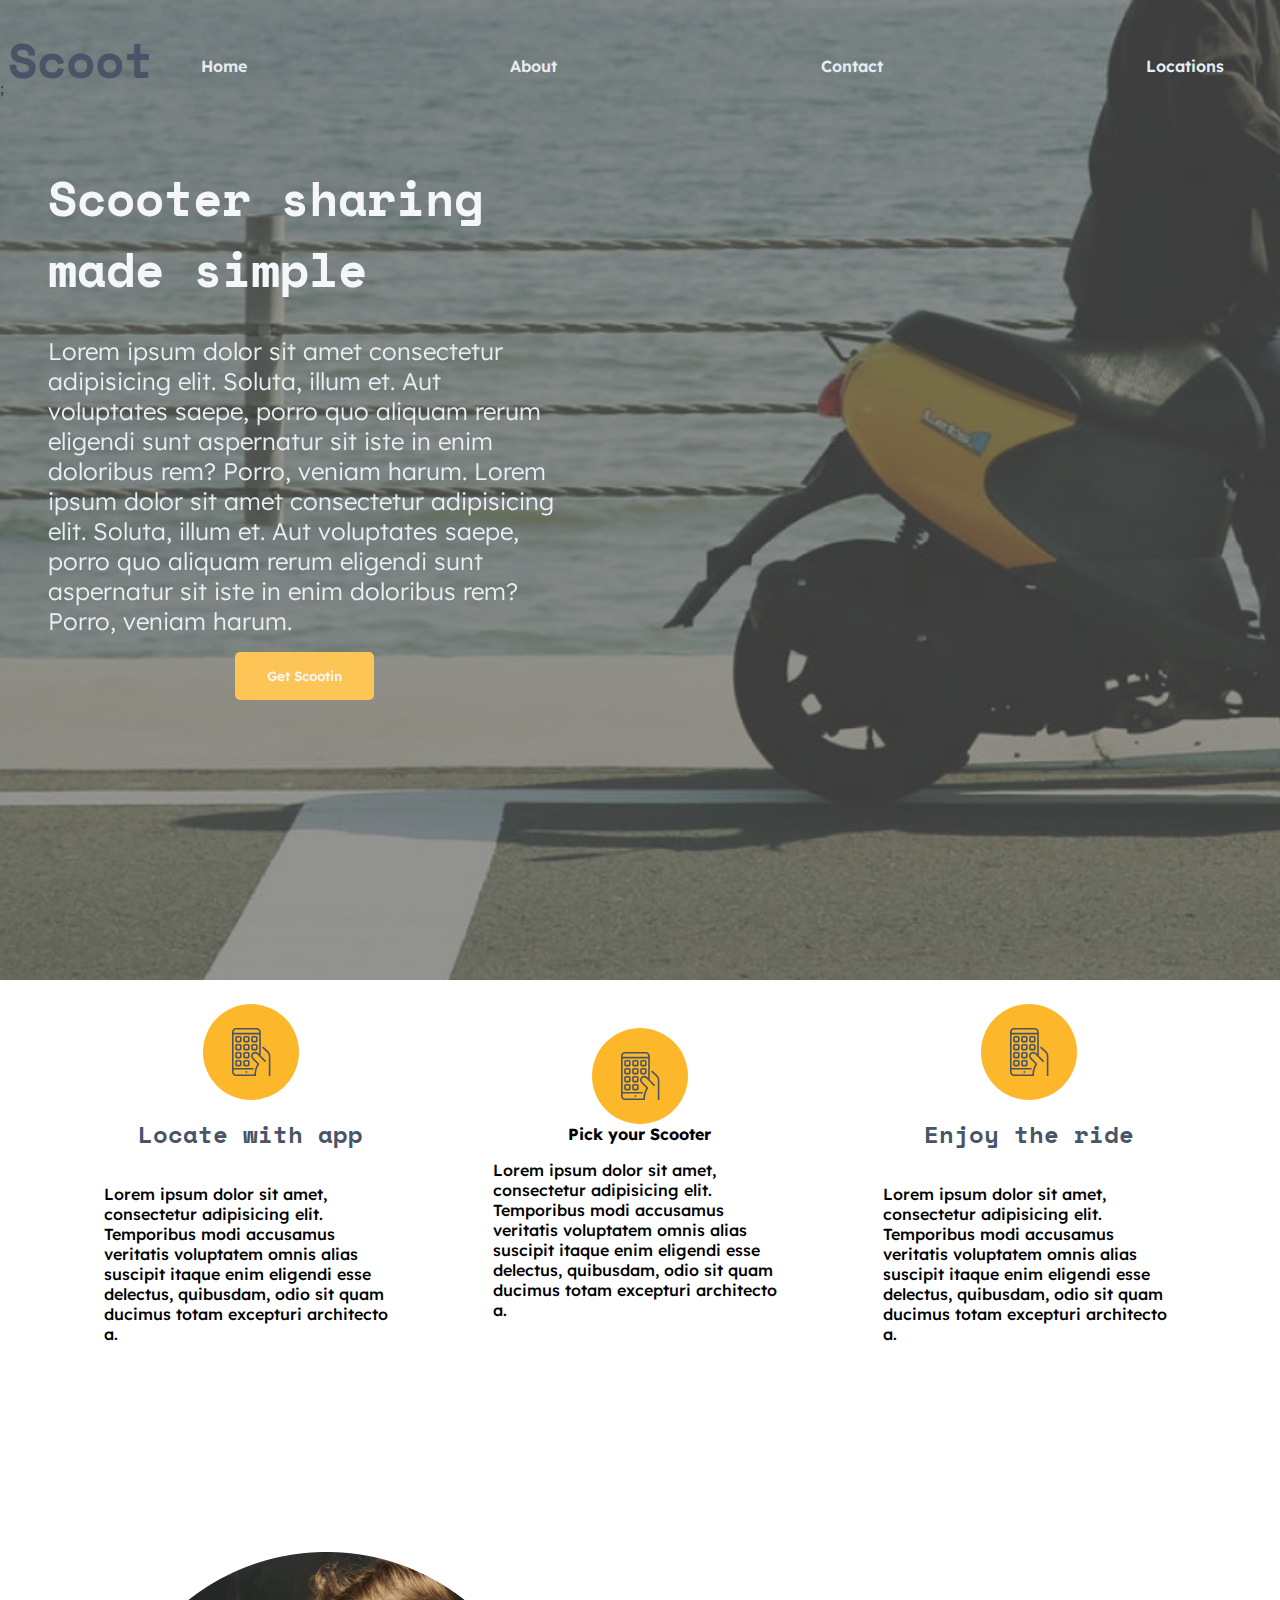
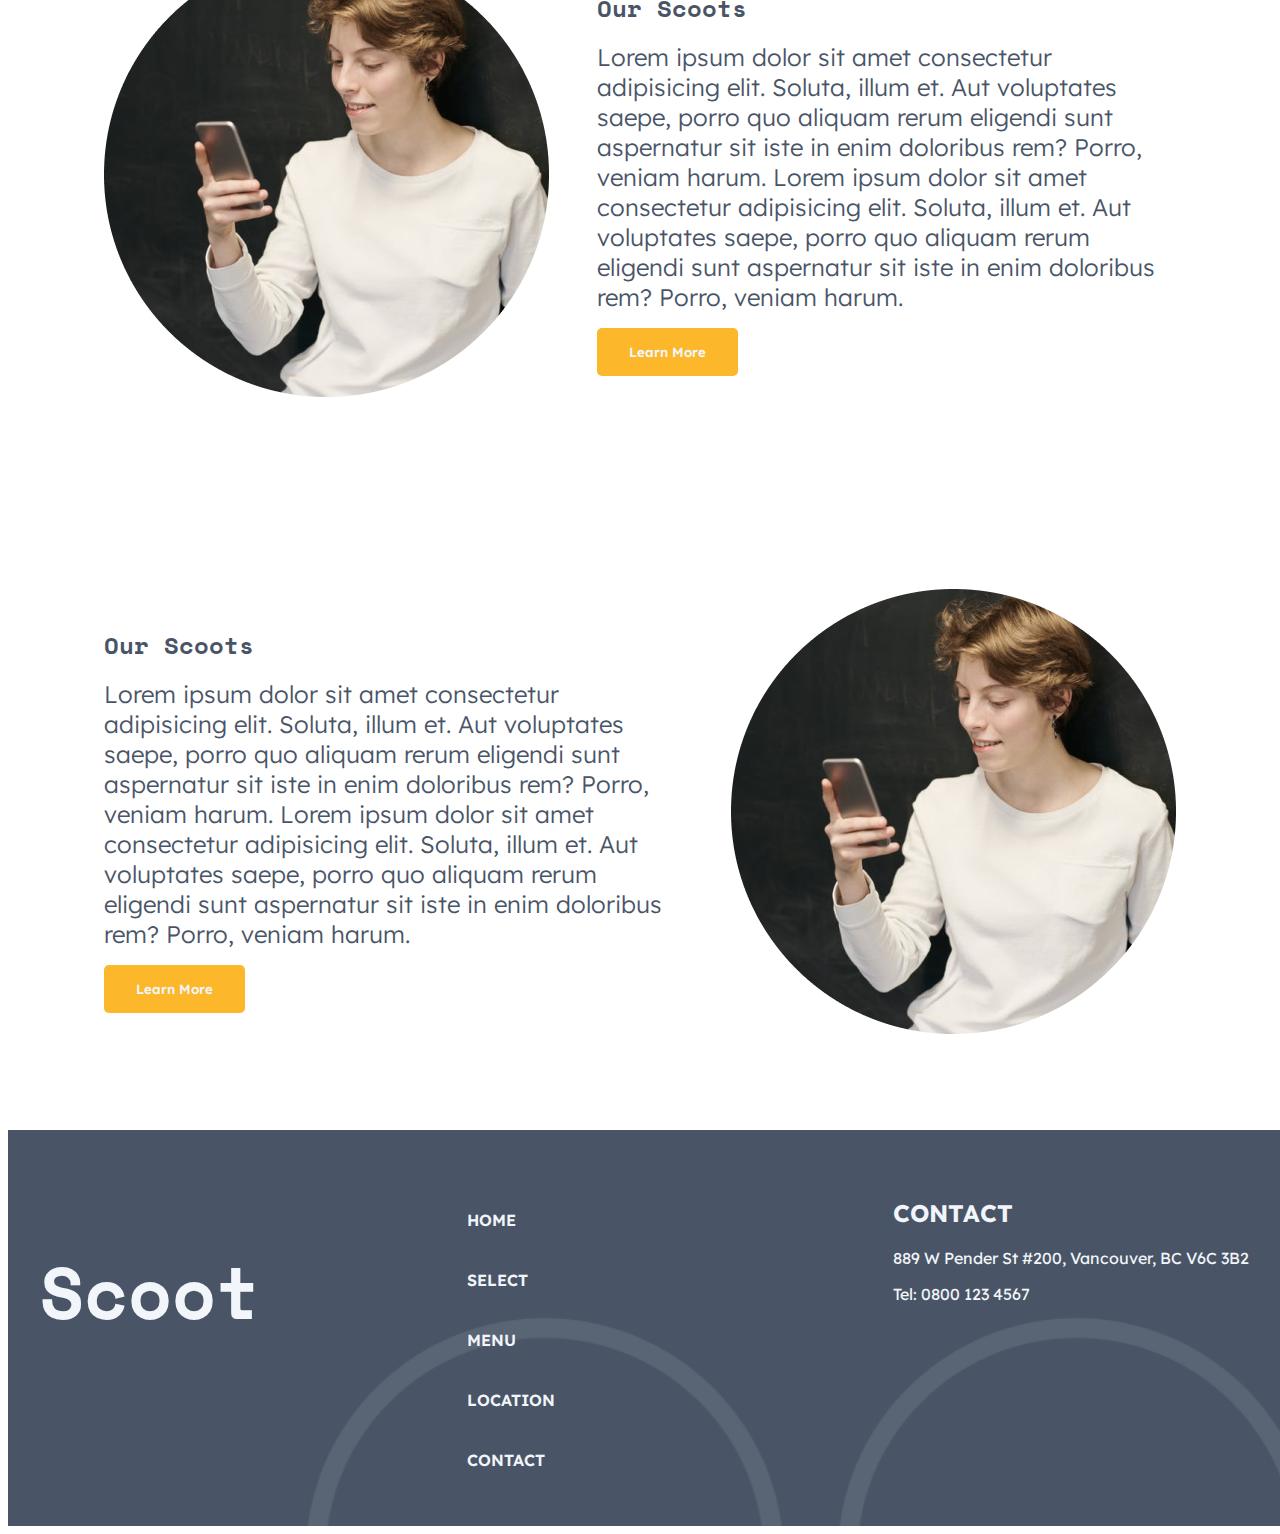
<file: src/index.html>
<!DOCTYPE html>
<html lang="en">

<head>
    <link rel="stylesheet" href="./styles.css">
    <link rel="stylesheet" href="./styles/global.css">
    <meta charset="UTF-8">
    <meta name="viewport" content="width=device-width, initial-scale=1.0">
    <title>Document</title>

</head>

<body>
    <header class="header">
        <!--nav bar -->
        <div>
            <h1 class="h1"> Scoot</h1>
        </div>
        <nav class="navbar">
            <a href="/">Home</a>
            <a href="/about">About</a>
            <a href="/contact">Contact</a>
            <a href="/users">Locations</a>
        </nav>
    </header>
    <main>
        <!-- Section one -->
        <section class="sectionone">
            <!-- image absolut -->
            <img src="./assets/Bitmap.png" alt="scoot-background">;

            <div class="sectionone-container">
                <h2 class="maintitle">
                    Scooter sharing made simple
                </h2>

                <p>Lorem ipsum dolor sit amet consectetur adipisicing elit. Soluta, illum et. Aut voluptates saepe,
                    porro quo aliquam rerum eligendi sunt aspernatur sit iste in enim doloribus rem? Porro, veniam
                    harum. Lorem ipsum dolor sit amet consectetur adipisicing elit. Soluta, illum et. Aut voluptates
                    saepe,
                    porro quo aliquam rerum eligendi sunt aspernatur sit iste in enim doloribus rem? Porro, veniam
                    harum.</p>
                <button class="buton">Get Scootin</button>
        </section>
        <!-- Section two -->
        <section class="sectiontwo">

            <div class="sectiontwo-container">
                <img src="./assets/Group 8.svg" alt="yellow phone">
                <h3> Locate with app</h3>
                <p>Lorem ipsum dolor sit amet, consectetur adipisicing elit. Temporibus modi accusamus veritatis
                    voluptatem
                    omnis alias suscipit itaque enim eligendi esse delectus, quibusdam, odio sit quam ducimus totam
                    excepturi architecto a.</p>
            </div>

            <div class="sectiontwo-container">
                <img src="./assets/Group 8.svg" alt="yellow phone">
                <strong>Pick your Scooter</strong>
                <p>Lorem ipsum dolor sit amet, consectetur adipisicing elit. Temporibus modi accusamus veritatis
                    voluptatem
                    omnis alias suscipit itaque enim eligendi esse delectus, quibusdam, odio sit quam ducimus totam
                    excepturi architecto a.</p>
            </div>

            <div class="sectiontwo-container">
                <img src="./assets/Group 8.svg" alt="yellow phone">
                <h3>Enjoy the ride</h3>
                <p>Lorem ipsum dolor sit amet, consectetur adipisicing elit. Temporibus modi accusamus veritatis
                    voluptatem
                    omnis alias suscipit itaque enim eligendi esse delectus, quibusdam, odio sit quam ducimus totam
                    excepturi architecto a.</p>
            </div>
        </section>
        <!-- Section three -->
        <section class="sectionthree">


            <div class="sectionthree-container">
                <img src="./assets/Group 33.png" alt="yellow phone">
                <div>
                    <h3 class="h3">Our Scoots</h3>
                    <p>Lorem ipsum dolor sit amet consectetur adipisicing elit. Soluta, illum et. Aut voluptates saepe,
                        porro quo aliquam rerum eligendi sunt aspernatur sit iste in enim doloribus rem? Porro, veniam
                        harum. Lorem ipsum dolor sit amet consectetur adipisicing elit. Soluta, illum et. Aut voluptates
                        saepe,
                        porro quo aliquam rerum eligendi sunt aspernatur sit iste in enim doloribus rem? Porro, veniam
                        harum.</p>
                    <button class="buton">Learn More</button>
                </div>
            </div>
        </section>
        <section class="sectionfour">
            <div class="sectionfour-container">
                <img src="./assets/Group 33.png" alt="yellow phone">
                <div>
                    <h3 class="h3">Our Scoots</h3>
                    <p>Lorem ipsum dolor sit amet consectetur adipisicing elit. Soluta, illum et. Aut voluptates saepe,
                        porro quo aliquam rerum eligendi sunt aspernatur sit iste in enim doloribus rem? Porro, veniam
                        harum. Lorem ipsum dolor sit amet consectetur adipisicing elit. Soluta, illum et. Aut voluptates
                        saepe,
                        porro quo aliquam rerum eligendi sunt aspernatur sit iste in enim doloribus rem? Porro, veniam
                        harum.</p>
                    <button class="buton">Learn More</button>
                </div>
            </div>
        </section>
    </main>
        <footer class="footer">
            <div class="footer-container">
                <h2 class="footer__title">Scoot</h2>
              <ul class="footer-nav">
                <li><a href="/">HOME</a></li>
                <li><a href="../choose/index.html">SELECT</a></li>
                <li><a href="#">MENU</a></li>
                <li><a href="../locations/index.html">LOCATION</a></li>
                <li><a href="../contact/index.html">CONTACT</a></li>
              </ul>
              <div class="footer-contact">
                <h2>CONTACT</h2>
                <p>889 W Pender St #200, Vancouver, BC V6C 3B2</p>
                Tel: 0800 123 4567
              </div>
            </div>
          </footer>
</body>

</html
</file>
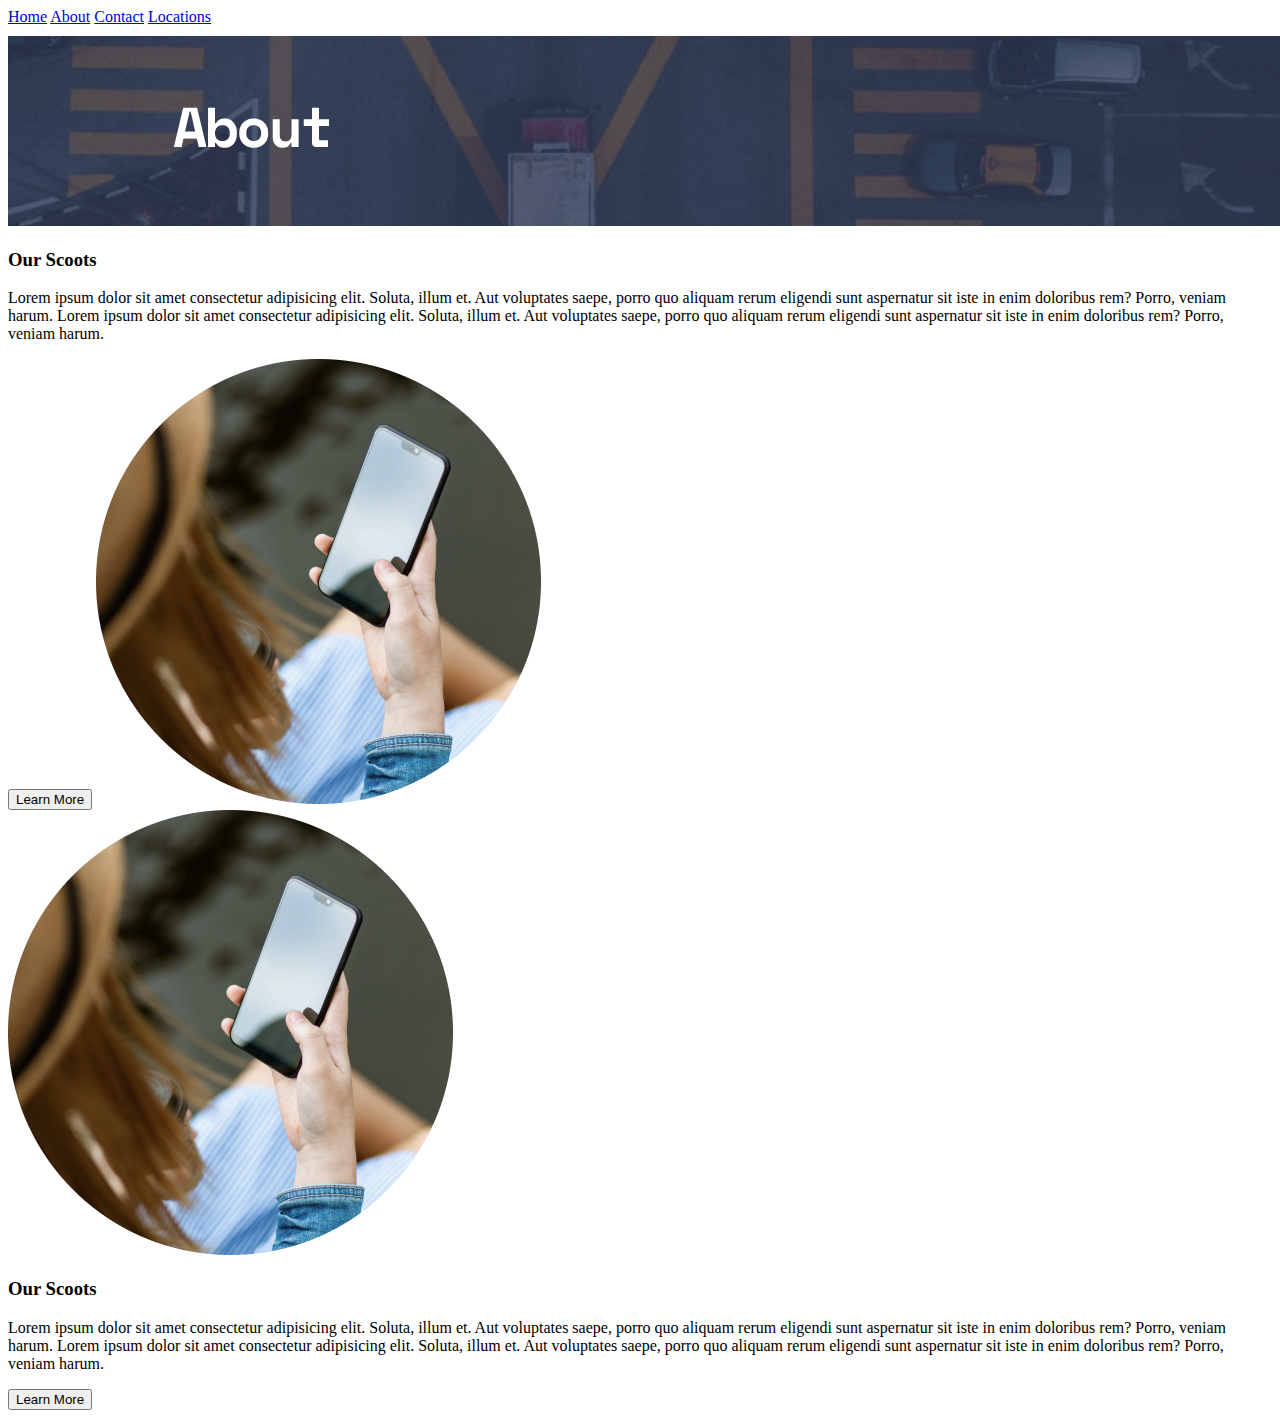
<file: src/pages/about/index.html>
<!DOCTYPE html>
<html lang="en">

<head>
    <meta charset="UTF-8">
    <meta name="viewport" content="width=device-width, initial-scale=1.0">
    <title>Document</title>
</head>

<body>
    <header>
        <nav class="navbar">
            <a href="/">Home</a>
            <a href="/about">About</a>
            <a href="/contact">Contact</a>
            <a href="/users">Locations</a>
        </nav>
    </header>
    <main>
        <section>
            <div>
                <img src="../../assets/about.png" alt="About image">
            </div>
        </section>
        <section class="sectionone">


            <div class="sectionone-container">
                <div>
                    <h3 class="h3">Our Scoots</h3>
                    <p>Lorem ipsum dolor sit amet consectetur adipisicing elit. Soluta, illum et. Aut voluptates saepe,
                        porro quo aliquam rerum eligendi sunt aspernatur sit iste in enim doloribus rem? Porro, veniam
                        harum. Lorem ipsum dolor sit amet consectetur adipisicing elit. Soluta, illum et. Aut voluptates
                        saepe,
                        porro quo aliquam rerum eligendi sunt aspernatur sit iste in enim doloribus rem? Porro, veniam
                        harum.</p>
                    <button class="buton">Learn More</button>
                    <img src="../../assets/avatar.png" alt="avatar">
                </div>
            </div>

        </section>
        <section class="">
            <div class="">
                <img src="../../assets/avatar.png" alt="avatar">
                <div>
                    <h3 class="h3">Our Scoots</h3>
                    <p>Lorem ipsum dolor sit amet consectetur adipisicing elit. Soluta, illum et. Aut voluptates saepe,
                        porro quo aliquam rerum eligendi sunt aspernatur sit iste in enim doloribus rem? Porro, veniam
                        harum. Lorem ipsum dolor sit amet consectetur adipisicing elit. Soluta, illum et. Aut voluptates
                        saepe,
                        porro quo aliquam rerum eligendi sunt aspernatur sit iste in enim doloribus rem? Porro, veniam
                        harum.</p>
                    <button class="buton">Learn More</button>
                </div>
            </div>
        </section>

    </main>

</body>

</html>
</file>
<file: src/styles.css>
.header {
    width: 100%;
    display: flex;
    justify-content: space-between;
    align-items: flex-start;
    overflow: hidden;
    position: relative;
    height: 100vh;
}
.maintitle {
    font-family: 'Space Mono', monospace;
    font-size: 3rem;
    font-weight: 600;
    color: var(--snow);
    margin: 1rem 0;
}

/* section ONE */

.sectionone {
    display: flex;
    flex-direction: column;
    position: absolute;
    top: 0;
    left: 0;
    height: 100vh;
    z-index: -1;
    overflow: hidden;;
    opacity: 0.8;
    padding-top: 5rem;
}
.sectionone p {
    font-family: 'Lexend Deca', sans-serif;
    font-weight: 300;
    font-size: 1.5rem;
    color: var(--light-grey);
    margin: 1rem 0;
}

.sectionone-container {
    display: flex;
    flex-direction: column;
    justify-content: space-between;
    align-items: center;
    padding: 3rem;
    width: 40%;
}

/* section TWO */
.sectiontwo {
    display: flex;
    justify-content: center;
    align-items: center;
    padding: 3rem;
}

.sectiontwo-container {
    display: flex;
    flex-direction: column;
    justify-content: space-between;
    align-items: center;
    padding: 3rem;
    font-family: 'Lexend Deca', sans-serif;
    font-weight: 500;


}
/* SECTION THREE */
.sectionthree {
    display: flex;
    justify-content: center;
    align-items: center;
    padding: 3rem;
}
.sectionthree p {
    font-family: 'Lexend Deca', sans-serif;
    font-weight: 300;
    font-size: 1.5rem;
    color: var(--dark-navy);
    margin: 1rem 0;
}
.sectionthree-container {
    display: flex;
    gap: 3rem;
    justify-content: space-between;
    align-items: center;
    padding: 3rem;
    font-family: 'Lexend Deca', sans-serif;
    font-weight: 300;
}

.sectionfour {
    display: flex;
    justify-content: center;
    align-items: center;
    padding: 3rem;
}
.sectionfour-container {
    display: flex;
    flex-direction: row-reverse;
    justify-content: space-between;
    align-items: center;
    padding: 3rem;
    gap: 3rem;
    font-family: 'Lexend Deca', sans-serif;
    font-weight: 300;
}
.sectionfour p {
    font-family: 'Lexend Deca', sans-serif;
    font-weight: 300;
    font-size: 1.5rem;
    color: var(--dark-navy);
    margin: 1rem 0;}

.sectionone img {
    width: 100%;
    height: 100%;
    object-fit: cover;
    position: absolute;
    top: 0;
    left: 0;
    z-index: -1;
    filter: brightness(50%);
}

.h1 {
    font-family: 'Space Mono', monospace;
    font-size: 3rem;
    font-weight: 600;
    color: var(--dark-navy);
    margin: 1rem 0;
}
h3 {
    font-family: 'Space Mono', monospace;
    font-size: 1.5rem;
    font-weight: 600;
    color: var(--dark-navy);
    margin: 1rem 0;
}
.navbar {
    display: flex;
    justify-content: space-between;
    align-items: center;
    width: 100%;
    margin-top: 32px;
    padding: 1rem 3rem;
    font-family: 'Lexend Deca', sans-serif;
    font-weight: 600;
    position: sticky;
    top: 0;
    z-index: 1;
}

.navbar a {
    text-decoration: none;
    color: var(--light-grey);
}
.buton {
    background-color: var(--main-yellow);
    color: var(--snow);
    padding: 1rem 2rem;
    border: none;
    border-radius: 5px;
    font-family: 'Lexend Deca', sans-serif;
    font-weight: 600;
    cursor: pointer;
    transition: all 0.3s ease;
}
/* finish button hover________ */
.buton:hover {
    background-color: var(--dark-navy);
    color: var(--snow);
}
/* footter */

.footer {
    display: flex;
    flex-direction: column;
    align-items: center;
    justify-content: center;
    padding: 2rem;
    gap: 1rem;
    color: var(--snow);
    width: 100%;
    position: relative;
    background: url("./assets/Mask.png") no-repeat center center;
    background-size: cover;
  }
  
  
  .footer-container {
    font-family: 'Space Mono', monospace;
    display: grid;
    grid-template-columns: repeat(3, 1fr);
    width: 100%;
    font-size: 3rem;
    padding: 1rem 6rem;
    gap: 1rem;
  }
  
  .footer-nav {
    display: flex;
    flex-direction: column;
    list-style-type: none;
    padding: 0;
    margin: 0;
    font-family: 'Lexend Deca', sans-serif;
  }
  .footer-nav li a {
    text-decoration: none;
    color: var(--snow);
    font-size: 1rem;
    font-weight: 600;
  }
  .footer-contact {
    font-size: 1rem;
    font-family: 'Lexend Deca', sans-serif;
  }
</file>
<file: src/styles/global.css>
@import url('https://fonts.googleapis.com/css2?family=Lexend+Deca:wght@100..900&family=Space+Mono:ital,wght@0,400;0,700;1,400;1,700&display=swap');

*{
    --main-yellow: #FCB72B ;
    --snow: #F2F5F9 ;
    --dark-navy: #495567 ;
    --light-grey: #E5ECF4 ;
    --dark-grey: #939CAA ;
    --light-yellow: #FFF4DF ;
}
</file>
